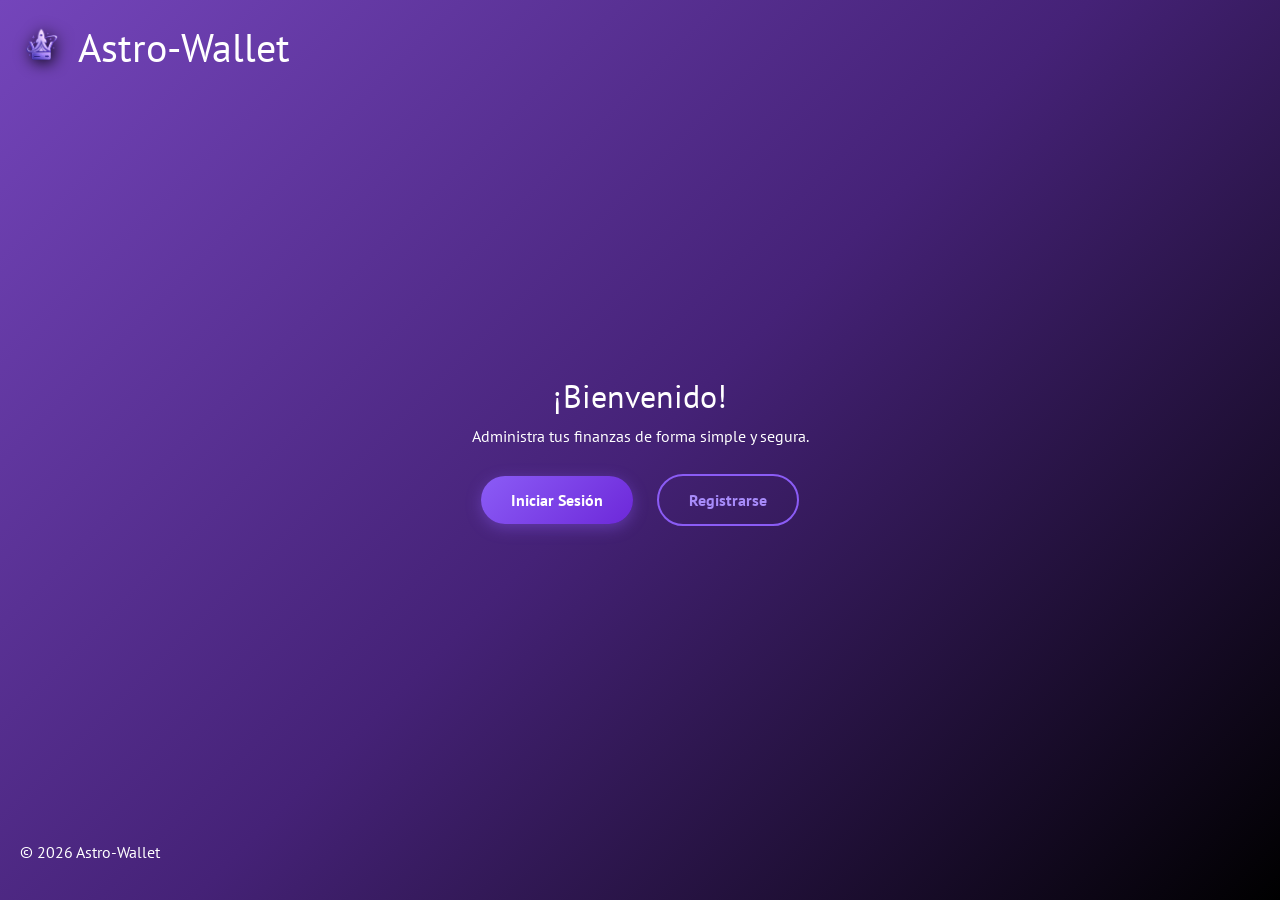
<file: index.html>
<!DOCTYPE html>
<html lang="es">

<head>
    <meta charset="UTF-8">
    <meta name="viewport" content="width=device-width, initial-scale=1.0">
    <title>Proyecto Wallet</title>

    <!-- Bootstrap -->
    <link href="https://cdn.jsdelivr.net/npm/bootstrap@5.3.8/dist/css/bootstrap.min.css" rel="stylesheet"
        integrity="sha384-sRIl4kxILFvY47J16cr9ZwB07vP4J8+LH7qKQnuqkuIAvNWLzeN8tE5YBujZqJLB" crossorigin="anonymous">

    <!--Estilos-->
    <link rel="stylesheet" href="assets/css/style.css">
</head>

<body>
    <header style="display: flex; align-items: center; gap: 12px; padding: 16px;">
        <img src="assets/img/Astro Logo.png" alt="Logo" width="50"
            style="filter: drop-shadow(2px 2px 8px rgb(0, 0, 0));">
        <h1 style="margin: 0;">Astro-Wallet</h1>
    </header>
    <main>
        <div class="container">
            <div class="row justify-content-center">
                <div class="col-12 col-md-8 text-center">
                    <h2>¡Bienvenido!</h2>
                    <p>Administra tus finanzas de forma simple y segura.</p>
                    <div>
                        <a href="login.html" class="btn btn-astro-login">Iniciar Sesión</a>
                        <a href="register.html" class="btn btn-astro-register">Registrarse</a>
                    </div>
                </div>
            </div>
        </div>
    </main>
    <footer>
        <p>© 2026 Astro-Wallet</p>
    </footer>

    <script src="https://cdn.jsdelivr.net/npm/bootstrap@5.3.8/dist/js/bootstrap.bundle.min.js"
        integrity="sha384-sRIl4kxILFvY47J16cr9ZwB07vP4J8+LH7qKQnuqkuIAvNWLzeN8tE5YBujZqJLB"
        crossorigin="anonymous"></script>
</body>

</html>
</file>
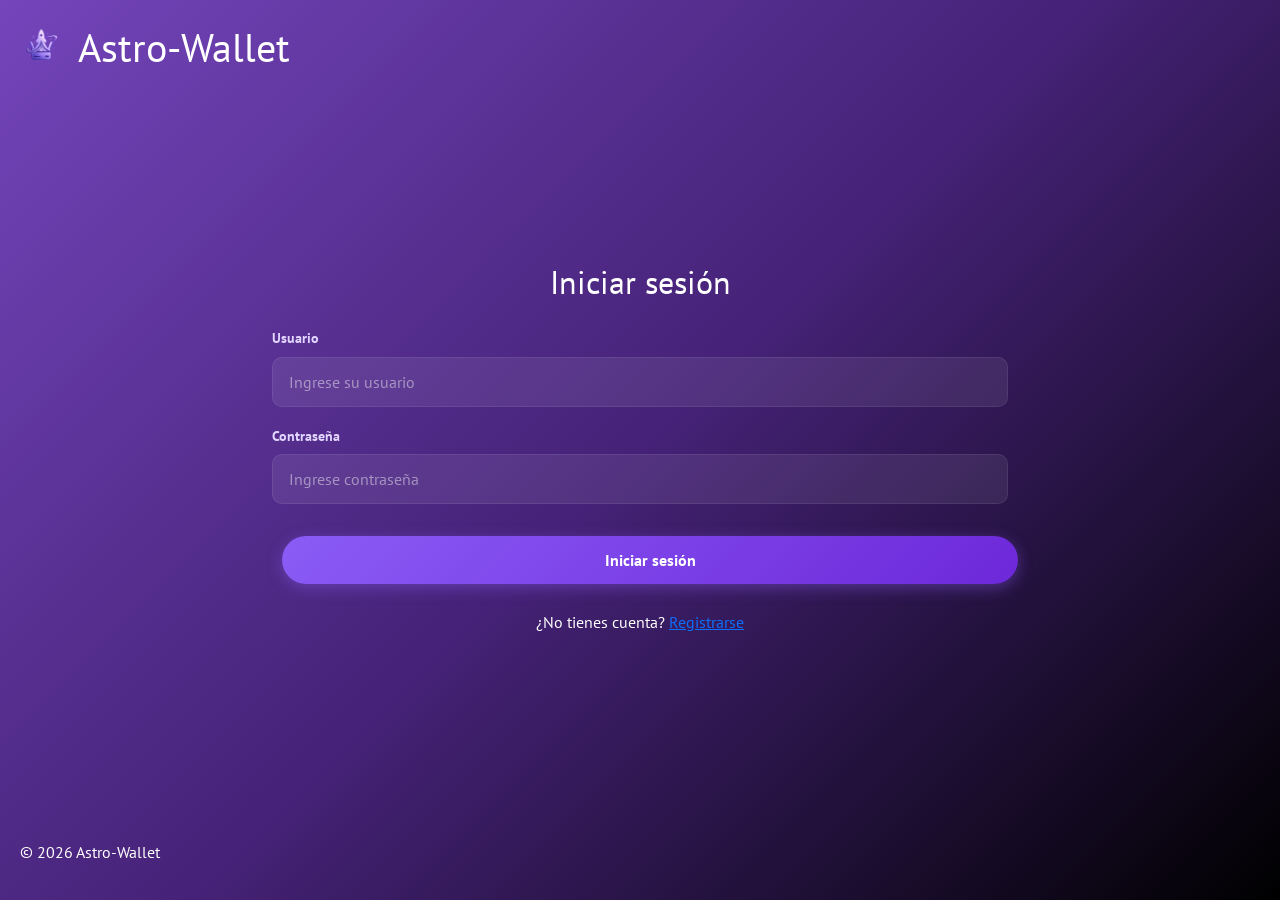
<file: login.html>
<!DOCTYPE html>
<html lang="es">

<head>
    <meta charset="UTF-8">
    <meta name="viewport" content="width=device-width, initial-scale=1.0">
    <title>Inicio Sesión | Proyecto Wallet</title>

    <!-- Bootstrap -->
    <link href="https://cdn.jsdelivr.net/npm/bootstrap@5.3.8/dist/css/bootstrap.min.css" rel="stylesheet"
        integrity="sha384-sRIl4kxILFvY47J16cr9ZwB07vP4J8+LH7qKQnuqkuIAvNWLzeN8tE5YBujZqJLB" crossorigin="anonymous">

    <!--Estilos-->
    <link rel="stylesheet" href="assets/css/style.css">
</head>

<body>
    <header style="display: flex; align-items: center; gap: 12px; padding: 16px;">
        <img src="assets/img/Astro Logo.png" alt="Logo" width="50">
        <h1 style="margin: 0;">Astro-Wallet</h1>
    </header>
    <main>
        <div class="container">
            <div class="row justify-content-center">
                <div class="col-12 col-md-8">
                    <div id="mensaje"></div>
                    <h2 class="text-center mb-4">Iniciar sesión</h2>
                    <form id="form-login">
                        <div class="mb-3">
                            <label for="usuario" class="form-label">Usuario</label>
                            <input type="text" name="usuario" class="form-control" id="usuario"
                                placeholder="Ingrese su usuario">
                        </div>
                        <div class="mb-3">
                            <label for="password" class="form-label">Contraseña</label>
                            <input type="password" name="password" class="form-control" id="password"
                                placeholder="Ingrese contraseña">
                        </div>
                        <button class="btn btn-astro-login mt-3 w-100">Iniciar sesión</button>
                    </form>
                    <div>
                        <p class="text-center pt-3">¿No tienes cuenta? <a href="register.html">Registrarse</a></p>
                    </div>
                </div>
            </div>
        </div>
    </main>
    <footer>
        <p>© 2026 Astro-Wallet</p>
    </footer>

    <script src="https://cdn.jsdelivr.net/npm/bootstrap@5.3.8/dist/js/bootstrap.bundle.min.js"
        integrity="sha384-sRIl4kxILFvY47J16cr9ZwB07vP4J8+LH7qKQnuqkuIAvNWLzeN8tE5YBujZqJLB"
        crossorigin="anonymous"></script>

    <script>
        document.getElementById("form-login").addEventListener("submit", function (event) {
            event.preventDefault();

            const usuario = document.getElementById("usuario").value;
            const password = document.getElementById("password").value;

            let usuarios = JSON.parse(localStorage.getItem("usuarios")) || [];

            const usuarioEncontrado = usuarios.find(function (user) {
                return user.usuario === usuario && user.password === password;
            });

            if (usuarioEncontrado) {
                localStorage.setItem("usuarioLogueado", JSON.stringify(usuarioEncontrado));

                document.getElementById("mensaje").innerHTML = `
                <div class="alert alert-success alert-dismissible fade show">
                    Inicio de sesión exitoso.
                    <button type="button" class="btn-close" data-bs-dismiss="alert"></button>
                    </div>
                `;
                setTimeout(() => {
                    window.location.href = "menu.html"
                }, 3000);
            } else {
                document.getElementById("mensaje").innerHTML = `
                <div class="alert alert-danger alert-dismissible fade show">
                    Usuario y/o contraseña incorrectos.
                    <button type="button" class="btn-close" data-bs-dismiss="alert"></button>
                    </div>
                `;

                setTimeout(() => {
                    document.getElementById("mensaje").innerHTML = "";
                }, 3000);
            }


        })
    </script>
</body>

</html>
</file>
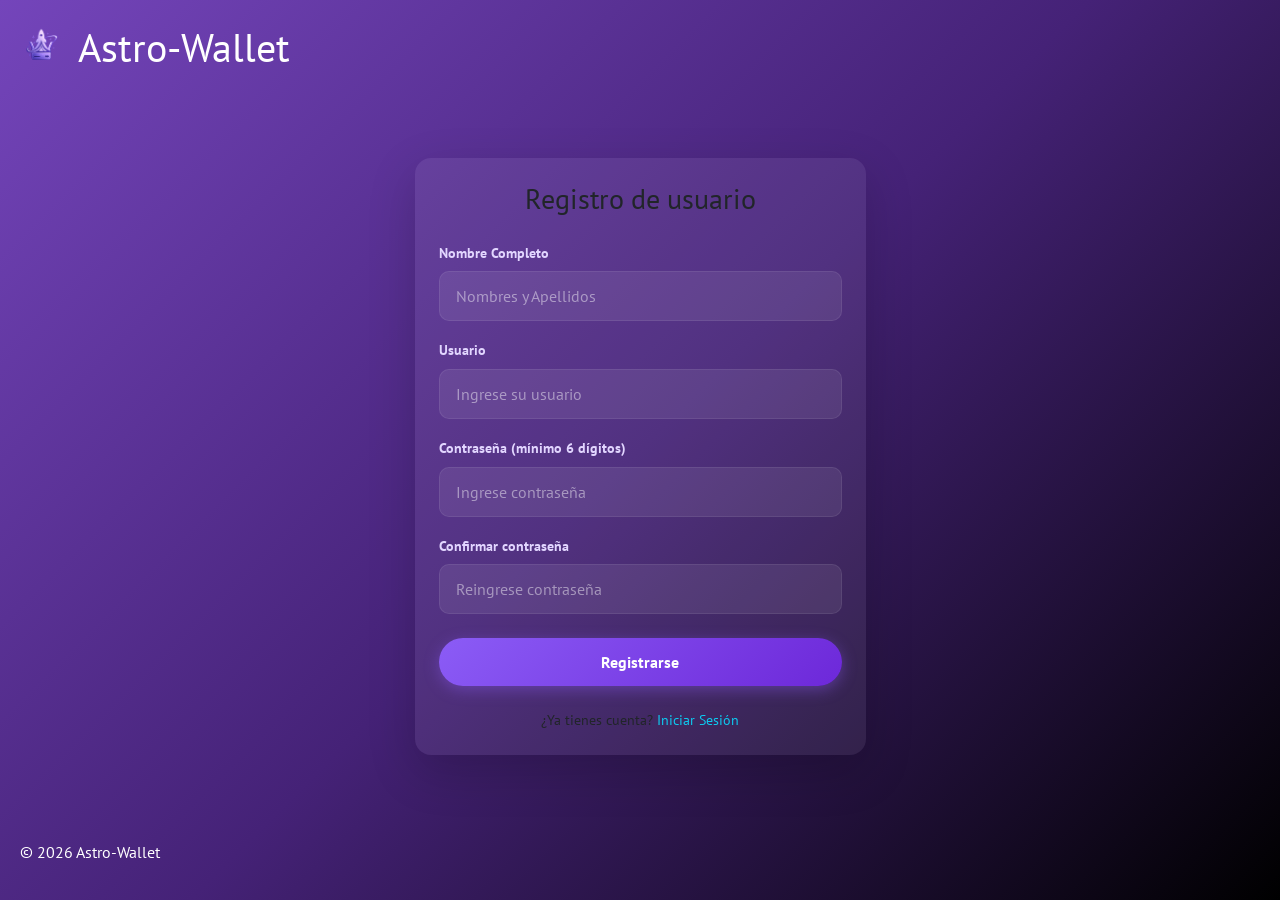
<file: register.html>
<!DOCTYPE html>
<html lang="es">

<head>
    <meta charset="UTF-8">
    <meta name="viewport" content="width=device-width, initial-scale=1.0">
    <title>Registro | Proyecto Wallet</title>

    <link href="https://cdn.jsdelivr.net/npm/bootstrap@5.3.3/dist/css/bootstrap.min.css" rel="stylesheet"
        integrity="sha384-QWTKZyjpPEjISv5WaRU9OFeRpok6YctnYmDr5pNlyT2bRjXh0JMhjY6hW+ALEwIH" crossorigin="anonymous">

    <link rel="stylesheet" href="assets/css/style.css">
</head>

<body>
    <header style="display: flex; align-items: center; gap: 12px; padding: 16px;">
        <img src="assets/img/Astro Logo.png" alt="Logo" width="50">
        <h1 style="margin: 0;">Astro-Wallet</h1>
    </header>
    <main>
        <div class="container py-4">
            <div class="row justify-content-center">
                <div class="col-12 col-sm-10 col-md-7 col-lg-5">

                    <div class="card p-4 shadow-lg border-0" style="border-radius: 16px;">
                        <div id="mensaje"></div>
                        <h2 class="text-center mb-4 fs-3">Registro de usuario</h2>

                        <form id="form-registro">
                            <div class="mb-3">
                                <label for="nombre" class="form-label">Nombre Completo</label>
                                <input type="text" name="nombre" class="form-control" id="nombre"
                                    placeholder="Nombres y Apellidos" required>
                            </div>
                            <div class="mb-3">
                                <label for="usuario" class="form-label">Usuario</label>
                                <input type="text" name="usuario" class="form-control" id="usuario"
                                    placeholder="Ingrese su usuario" required>
                            </div>
                            <div class="mb-3">
                                <label for="password" class="form-label">Contraseña (mínimo 6 dígitos)</label>
                                <input type="password" name="password" class="form-control" id="password"
                                    placeholder="Ingrese contraseña" minlength="6" required>
                            </div>
                            <div class="mb-4">
                                <label for="confirmar_password" class="form-label">Confirmar contraseña</label>
                                <input type="password" name="confirmar_password" class="form-control"
                                    id="confirmar_password" placeholder="Reingrese contraseña" required>
                            </div>

                            <button type="submit" class="btn btn-astro-login w-100 m-0">Registrarse</button>
                        </form>

                        <div class="text-center mt-4">
                            <p class="m-0 small">¿Ya tienes cuenta? <a href="login.html"
                                    class="text-info text-decoration-none">Iniciar Sesión</a></p>
                        </div>
                    </div>

                </div>
            </div>
        </div>
    </main>
    <footer>
        <p>© 2026 Astro-Wallet</p>
    </footer>

    <script src="https://cdn.jsdelivr.net/npm/bootstrap@5.3.3/dist/js/bootstrap.bundle.min.js"
        integrity="sha384-YvpcrYf0tY3lHB60NNkmXc5s9fDVZLESaAA55NDzOxhy9GkcIdslK1eN7N6jIeHz"
        crossorigin="anonymous"></script>

    <script>
        document.getElementById("form-registro").addEventListener("submit", function (event) {
            event.preventDefault();

            const nombre = document.getElementById("nombre").value;
            const usuario = document.getElementById("usuario").value;
            const password = document.getElementById("password").value;
            const confirmarPassword = document.getElementById("confirmar_password").value;

            if (password !== confirmarPassword) {
                document.getElementById("mensaje").innerHTML = `
                <div class="alert alert-danger alert-dismissible fade show">
                    Las contraseñas no coinciden.
                    <button type="button" class="btn-close" data-bs-dismiss="alert"></button>
                </div>
                `;
                return;
            }

            const nuevoUsuario = {
                nombre,
                usuario,
                password
            }

            let usuarios = JSON.parse(localStorage.getItem("usuarios")) || [];
            usuarios.push(nuevoUsuario);
            localStorage.setItem("usuarios", JSON.stringify(usuarios));

            document.getElementById("mensaje").innerHTML = `
                <div class="alert alert-success alert-dismissible fade show">
                    Registro exitoso. Redirigiendo...
                    <button type="button" class="btn-close" data-bs-dismiss="alert"></button>
                </div>
                `;

            setTimeout(() => {
                window.location.href = "login.html";
            }, 3000);
        });
    </script>
</body>

</html>
</file>
<file: assets/css/style.css>
@import url('https://fonts.googleapis.com/css2?family=PT+Sans:ital,wght@0,400;0,700;1,400;1,700&display=swap');

*{
    padding: 0;
    margin: 0;
    box-sizing: border-box;
}

body {
    min-height: 100vh;
    background: linear-gradient(135deg, #7445bb, #452277, #000000);
    background-attachment: fixed;
    color: white;
    font-family: "PT Sans", sans-serif;
    display: flex;
    flex-direction: column; 
}

header {
    padding: 20px 40px;
    display: flex;
    align-items: center;
}

main {
    flex-grow: 1; 
    display: flex;
    justify-content: center;
    align-items: center;
    padding: 40px 20px;
}

footer {
    padding: 20px;
    text-align: left;
}

.card {
    background-color: rgba(255, 255, 255, 0.068);
    border: none !important;
}

.form-control {
    background-color: rgba(255, 255, 255, 0.08) !important;
    border: 1px solid rgba(255, 255, 255, 0.15) !important;
    color: white !important;
    padding: 12px 16px;
    border-radius: 10px;
    transition: all 0.3s ease;
}

.form-label {
    color: #e2d6ff;
    font-weight: 700;
    font-size: 0.9rem;
}

.form-control::placeholder {
    color: rgba(255, 255, 255, 0.45) !important;
}

.form-control:focus {
    background-color: rgba(255, 255, 255, 0.15) !important;
    border-color: #8b5cf6 !important; 
    box-shadow: 0 0 12px rgba(139, 92, 246, 0.5) !important; 
}

.astro-icon-wrapper i {
    color: #a78bfa;
    filter: drop-shadow(0 0 8px rgba(139, 92, 246, 0.6));
    transition: transform 0.3s ease, color 0.3s ease;
}

.card:hover .astro-icon-wrapper i {
    transform: scale(1.1);
    color: #ffffff;
    filter: drop-shadow(0 0 12px rgba(139, 92, 246, 0.9));
}

.btn-astro-login, 
.btn-astro-register {
    font-family: "PT Sans", sans-serif;
    font-weight: 700;
    padding: 12px 30px;
    border-radius: 50px;
    text-decoration: none;
    display: inline-block;
    transition: all 0.3s ease;
    margin: 10px;
}

.btn-astro-login {
    background: linear-gradient(135deg, #8b5cf6, #6d28d9);
    color: white !important;
    border: none;
    box-shadow: 0 4px 15px rgba(139, 92, 246, 0.4);
}

.btn-astro-login:hover {
    transform: translateY(-3px);
    box-shadow: 0 6px 20px rgba(139, 92, 246, 0.6);
    background: linear-gradient(135deg, #a78bfa, #7c3aed);
}

.btn-astro-register {
    background: transparent;
    color: #a78bfa !important;
    border: 2px solid #8b5cf6;
}

.btn-astro-register:hover {
    transform: translateY(-3px);
    background: rgba(139, 92, 246, 0.15);
    color: white !important;
    box-shadow: 0 6px 20px rgba(139, 92, 246, 0.3);
}

.btn-astro-action {
    background-color: rgba(255, 255, 255, 0.07) !important;
    border: 1px solid rgba(255, 255, 255, 0.15) !important;
    color: #a78bfa !important;
    border-radius: 12px !important;
    display: inline-flex !important;
    align-items: center;
    justify-content: center;
    width: 48px !important;
    height: 48px !important;
    font-size: 20px !important;
    transition: all 0.3s ease;
}

.btn-astro-action:hover {
    background-color: rgba(139, 92, 246, 0.2) !important;
    border-color: #8b5cf6 !important;
    color: white !important;
    box-shadow: 0 0 15px rgba(139, 92, 246, 0.4);
}

.btn-astro-logout {
    background-color: rgba(220, 53, 69, 0.1) !important;
    border: 1px solid rgba(220, 53, 69, 0.3) !important;
    color: #f87171 !important;
    border-radius: 12px !important;
    display: inline-flex !important;
    align-items: center;
    justify-content: center;
    width: 48px !important;
    height: 48px !important;
    font-size: 20px !important;
    transition: all 0.3s ease;
}

.btn-astro-logout:hover {
    background-color: #dc3545 !important;
    border-color: #dc3545 !important;
    color: white !important;
    box-shadow: 0 0 15px rgba(220, 53, 69, 0.5);
}
</file>
